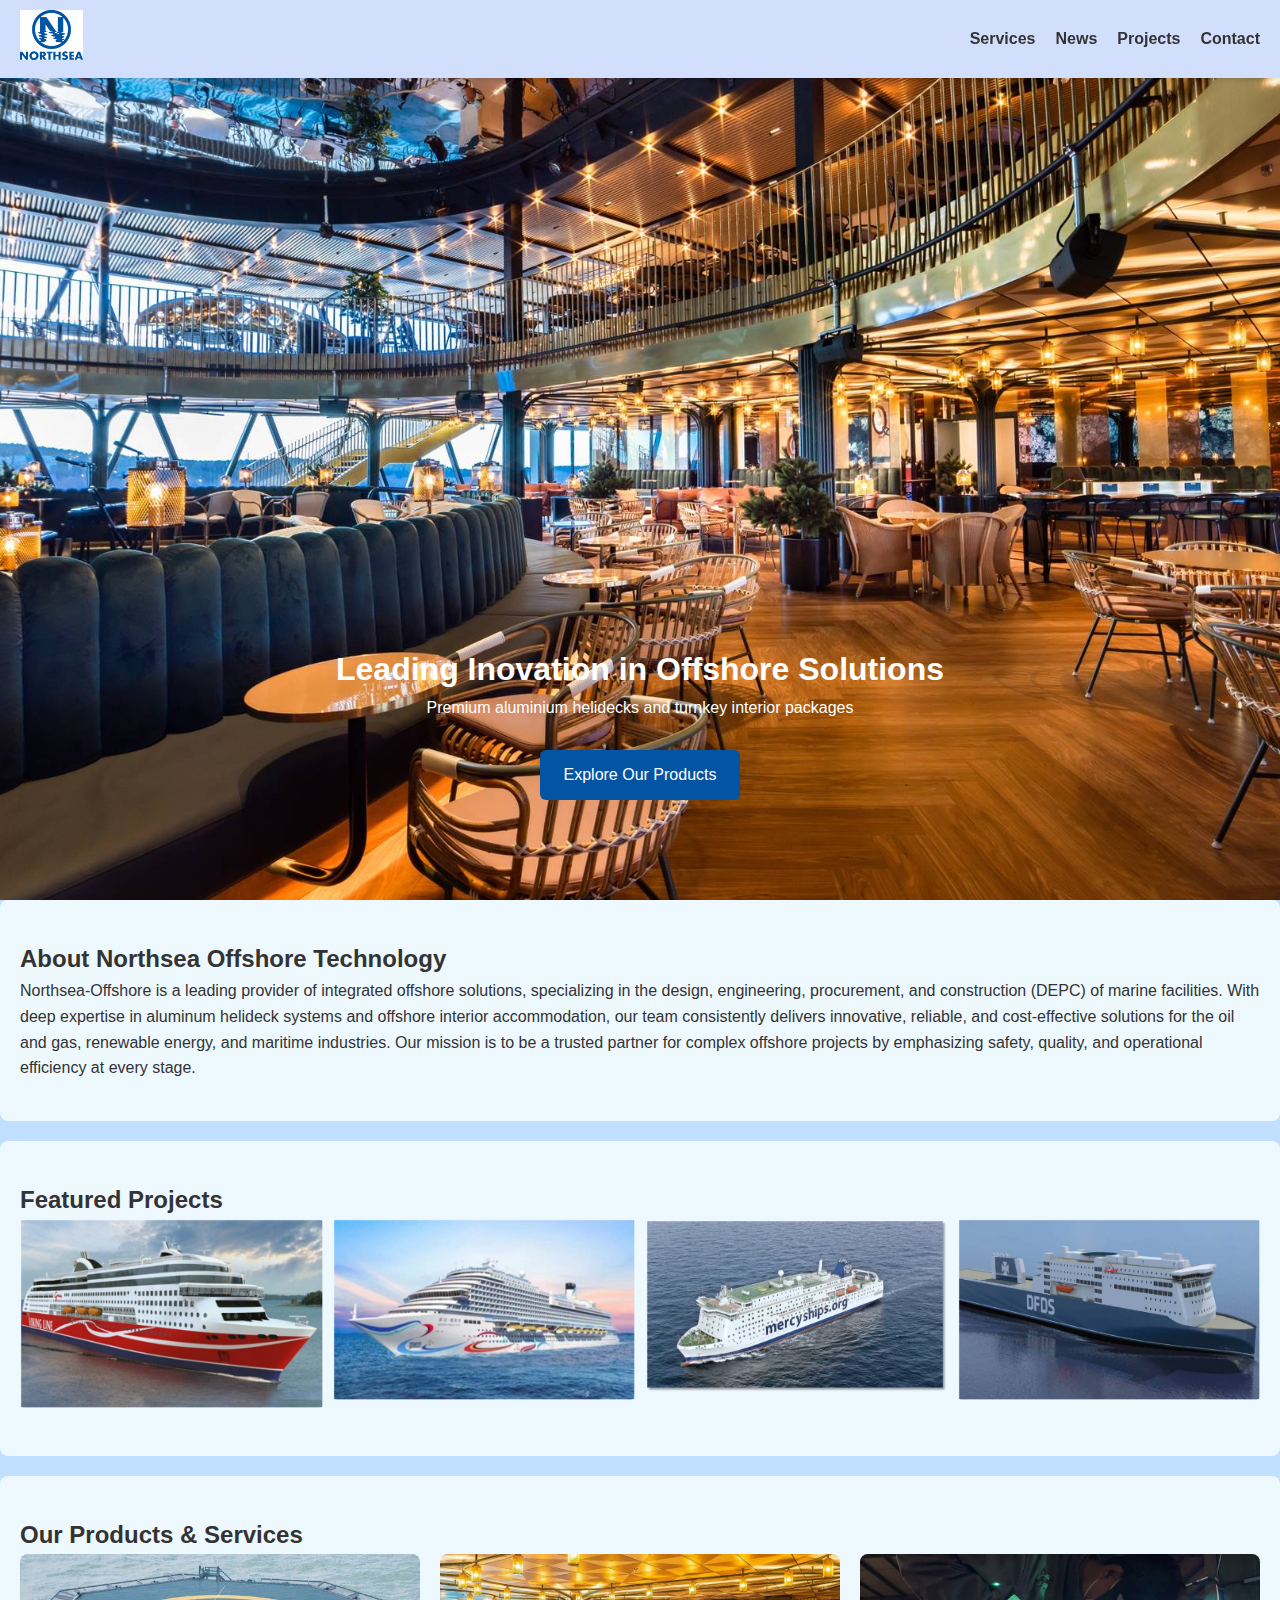
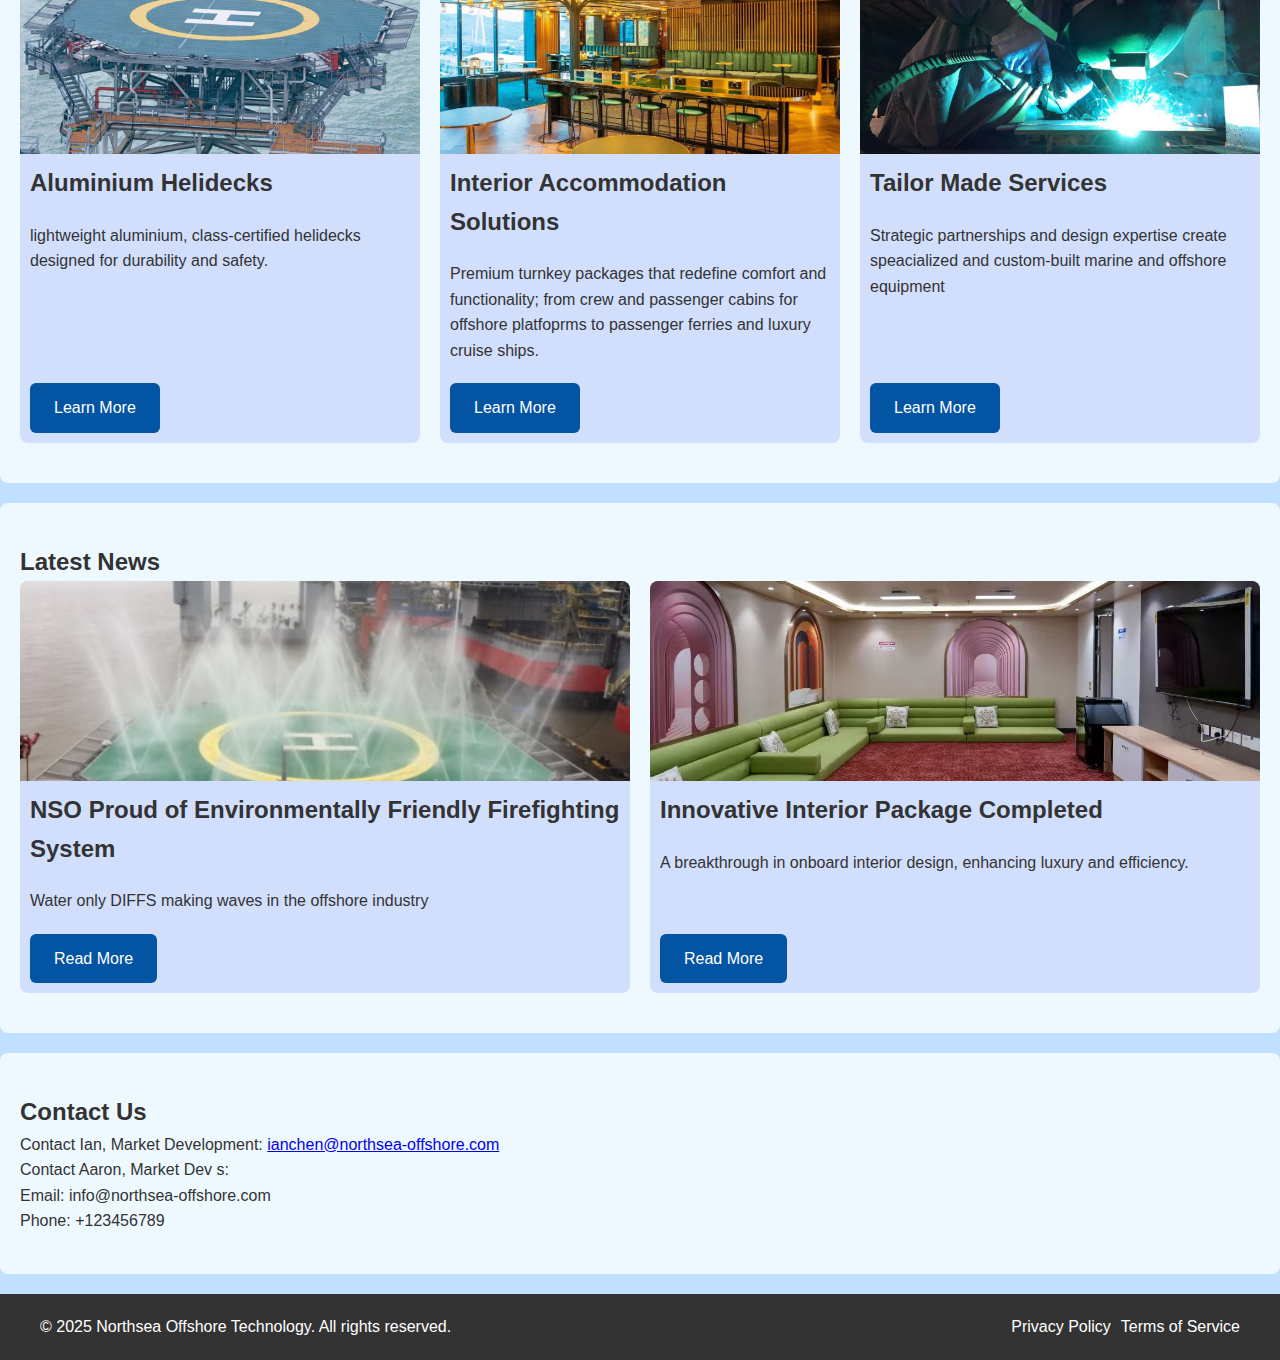
<file: index.html>
<!DOCTYPE html>
<html lang="en">
  <head>
    <meta charset="UTF-8">
    <meta name="viewport" content="width=device-width, initial-scale=1.0">
    <meta name="description" content="Northsea Offshore Technology: Premium turnkey solutions for offshore, marine, and passenger vessel markets.">
    <title>Northsea Offshore Technology</title>
    <link rel="stylesheet" href="styles.css">
    <script defer src="scripts.js"></script>
  </head>
  <body>
    <header>
      <nav class="navbar">
        <div class="logo">
          <img src="img/公司新LOGO-2016.jpg" alt="NSO Logo">
        </div>
        <ul class="nav-links">
          
        
          <li><a href="#products">Services</a></li>
          <li><a href="#news">News</a></li>
          <li><a href="#projects">Projects</a></li>
          <li><a href="#contact">Contact</a></li>
        </ul>
        <div class="menu-toggle">
          <span></span>
          <span></span>
          <span></span>
        </div>
      </nav>
    </header>
  
  <!-- Hero Section -->
<section id="home" class="hero-section">
  <div class="background-image">
    <img src="img/interiorhome.jpg" alt="Interior Home Background" class="background-img">
  </div>
  <div class="hero-content">
    <h1>Leading Inovation in Offshore Solutions</h1>
    <p>Premium aluminium helidecks and turnkey interior packages</p>
    <a href="#products" class="btn">Explore Our Products</a>
  </div>
</section>
  
    <!-- About Section -->
    <section id="about" class="about-section">
      <div class="content-wrapper">
        <h2>About Northsea Offshore Technology</h2>
        <p>
          Northsea-Offshore is a leading provider of integrated offshore solutions, 
          specializing in the design, engineering, procurement, and construction (DEPC) of marine facilities. With 
          deep expertise in aluminum helideck systems and offshore interior accommodation, our team 
          consistently delivers innovative, reliable, and cost-effective solutions for the oil and gas, renewable 
          energy, and maritime industries. Our mission is to be a trusted partner for complex offshore projects by 
          emphasizing safety, quality, and operational efficiency at every stage.
        </p>
      </div>
    </section>
  
    <!-- Projects Gallery -->
    <section id="projects" class="projects-section">
      <div class="content-wrapper">
        <h2>Featured Projects</h2>
        <div class="projects-gallery"> 
         <a href="project1.html" class="viking-link">
  <img src="img/viking2.png" alt="Viking Project" class="viking-img">
</a>
          <img src="img/adora1.png" alt="Project 2">
          <img src="img/Picture22.png" alt="Project 3">
          <img src="img/dfds.png" alt="Project 4">
        </div>
      </div>
    </section>

    <!-- Products Section -->
    <section id="products" class="products-section">
      <div class="content-wrapper">
        <h2>Our Products & Services</h2>
        <div class="product-cards">
          <div class="card">
            <img src="img/helideck.jpg" alt="Aluminium Helidecks">
            <h3>Aluminium Helidecks</h3>
            <p>
              lightweight aluminium, class-certified helidecks designed for durability and safety.
            </p>
            <a href="helideck.html" class="btn">Learn More</a>
          </div>
          <div class="card">
            <img src="img/interiorbutton.jpg" alt="Interior Accommodation">
            <h3>Interior Accommodation Solutions</h3>
            <p>
              Premium turnkey packages that redefine comfort and functionality; from crew and passenger cabins for offshore platfoprms to passenger ferries and luxury cruise ships.
            </p>
            <a href="#accommodation" class="btn">Learn More</a>
          </div>
          <div class="card">
            <img src="img/b7b074043266a35f079836e26344648_看图王.jpg" alt="Tailor Made Services">
            <h3>Tailor Made Services</h3>
            <p>
              Strategic partnerships and design expertise create speacialized and custom-built marine and offshore equipment
            </p>
            <a href="#services" class="btn">Learn More</a>
          </div>
        </div>
      </div>
    </section>
  
    <!-- News Section -->
    <section id="news" class="news-section">
      <div class="content-wrapper">
        <h2>Latest News</h2>
        <div class="news-cards">
          <article class="news-card">
            <img src="img/helideck DIFFS.jpg" alt="Helideck Project">
            <h3>NSO Proud of Environmentally Friendly Firefighting System</h3>
            <p>
               Water only DIFFS making waves in the offshore industry
            </p>
            <a href="20250728.html" class="btn">Read More</a>
          </article>
          <article class="news-card">
            <img src="img/jana 509 5.jpg" alt="Interior Package">
            <h3>Innovative Interior Package Completed</h3>
            <p>
              A breakthrough in onboard interior design, enhancing luxury and efficiency.
            </p>
            <a href="#news-details" class="btn">Read More</a>
          </article>
        </div>
      </div>
    </section>
  

  
    <!-- Contact Section -->
    <section id="contact" class="contact-section">
      <div class="content-wrapper">
        <h2>Contact Us</h2>

        <div class="contact-info">
          <p>Contact Ian, Market Development: <a href="mailto:ianchen@northsea-offshore.com?subject=Inquiry from Website">ianchen@northsea-offshore.com</a></p>
          <p>Contact Aaron, Market Dev s: </p>
          <p>Email: info@northsea-offshore.com</p>
          <p>Phone: +123456789</p>
        </div>
      </div>
    </section>
  
    <footer>
      <div class="footer-content">
        <p>&copy; 2025 Northsea Offshore Technology. All rights reserved.</p>
        <ul class="footer-links">
          <li><a href="#privacy">Privacy Policy</a></li>
          <li><a href="#terms">Terms of Service</a></li>
        </ul>
      </div>
    </footer>
  </body>
</html>
</file>
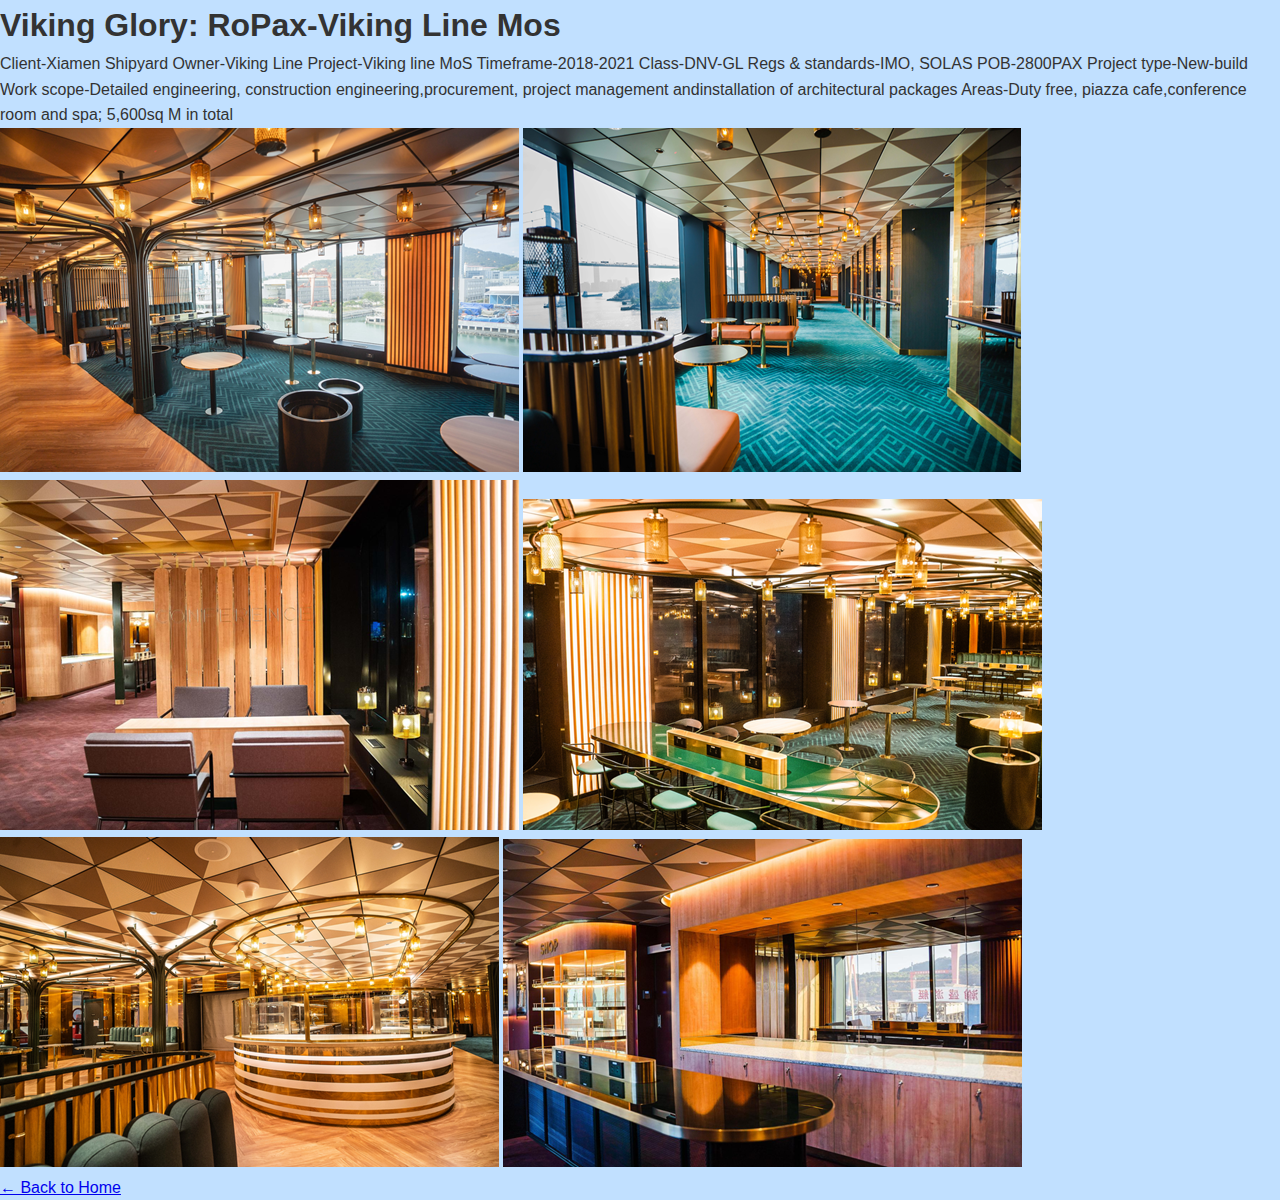
<file: project1.html>
<!DOCTYPE html>
<html lang="en">
<head>
  <meta charset="UTF-8">
  <title>Viking Glory</title>
  <link rel="stylesheet" href="styles.css">
</head>
<body>
  <h1>Viking Glory: RoPax-Viking Line Mos</h1>
  <p>Client-Xiamen Shipyard
Owner-Viking Line
Project-Viking line MoS
Timeframe-2018-2021
Class-DNV-GL
Regs & standards-IMO, SOLAS
POB-2800PAX
Project type-New-build
Work scope-Detailed engineering, construction engineering,procurement, project management andinstallation of architectural packages
Areas-Duty free, piazza cafe,conference room and spa; 5,600sq M in total</p>

  <div class="project-details">
    <img src="img/vikingref1.png" alt="Helideck Detail 1">
    <img src="img/vikingref2.png" alt="Helideck Detail 2">
    <img src="img/vikingref3.png" alt="Helideck Detail 3">
    <img src="img/vikingref4.png" alt="Helideck Detail 4">
    <img src="img/vikingref5.png" alt="Helideck Detail 5">
    <img src="img/vikingref6.png" alt="Helideck Detail 6">
  </div>

  <a href="index.html">← Back to Home</a>
</body>
</html>
</file>
<file: styles.css>
/* Basic Reset & Global Styles */
* {
    margin: 0;
    padding: 0;
    box-sizing: border-box;
    font-family: Arial, sans-serif;
  }
  
  body {
    line-height: 1.6;
    background: #c1e0ff;
    color: #333;
  }
  
  /* Header & Navigation */
  header {
    background: #d1dffd;
    box-shadow: 0 2px 4px rgba(0,0,0,0.1);
    position: fixed;
    width: 100%;
    top: 0;
    z-index: 999;
  }
  
  .navbar {
    display: flex;
    justify-content: space-between;
    align-items: center;
    padding: 10px 20px;
  }
  
  .logo img {
    height: 50px;
  }
  
  .nav-links {
    list-style: none;
    display: flex;
  }
  
  .nav-links li {
    margin-left: 20px;
  }
  
  .nav-links li a {
    text-decoration: none;
    color: #333;
    font-weight: bold;
  }
  
  /* Hamburger Menu for Mobile */
  .menu-toggle {
    display: none;
    flex-direction: column;
    cursor: pointer;
  }
  
  .menu-toggle span {
    background: #333;
    height: 3px;
    width: 25px;
    margin: 4px 0;
  }
  
/* Hero Section */
.hero-section {
    position: relative;
    height: 100vh;
    display: flex;
    flex-direction: column;
    align-items: center;
    justify-content: flex-end; /* Moves content lower */
    text-align: center;
    color: #fff;
    padding: 0 20px;
    overflow: hidden;
}

/* Background Video */
.background-video {
    position: absolute;
    top: 0;
    left: 0;
    width: 100%;
    height: 100%;
    object-fit: cover; /* Ensures full coverage */
    z-index: -1; /* Pushes the video to the background */
}
/* Hero Section Background Image */
.background-image {
  position: absolute;
  top: 0;
  left: 0;
  width: 100%;
  height: 100%;
  overflow: hidden;
  z-index: -1;
}

.background-img {
  width: 100%;
  height: 100%;
  object-fit: cover;
}
/* Hero Content */
.hero-content {
    position: relative;
    z-index: 1; /* Keeps text and button above the video */
    display: flex;
    flex-direction: column;
    align-items: center;
    justify-content: flex-end; /* Moves text lower */
    text-align: center;
    padding-bottom: 100px; /* Pushes content down */
    height: 100%;
}

/* Button */
.btn {
    background: #0454a4;
    color: #fff;
    padding: 12px 24px;
    text-decoration: none;
    border-radius: 6px;
    transition: background 0.3s ease;
    margin-top: 30px; /* Creates spacing below text */
}

.btn:hover {
    background: #0056b3;
}
}
  }
  
  /* Content Wrapper */
  .content-wrapper {
    max-width: 1200px;
    margin: 80px auto;
    padding: 20px;
  }
  
  /* Section Styles */
  .about-section,
  .products-section,
  .news-section,
  .projects-section,
  .contact-section {
    background: #eef8ff;
    margin-bottom: 20px;
    padding: 40px 20px;
    border-radius: 8px;
  }
  
  /* Product & News Cards */
  .product-cards, .news-cards {
    display: flex;
    flex-wrap: wrap;
    gap: 20px;
  }
  
  .card, .news-card {
    flex: 1 1 calc(33.333% - 20px);
    background: #d1dffd;
    border-radius: 8px;
    overflow: hidden;
    display: flex;
    flex-direction: column;
  }
  
  .card img, .news-card img {
    width: 100%;
    object-fit: cover;
    height: 200px;
  }
  
  .card h3, .news-card h3 {
    margin: 10px;
    font-size: 1.5rem;
  }
  
  .card p, .news-card p {
    margin: 10px;
    flex-grow: 1;
  }
  
  .card a, .news-card a {
    margin: 10px;
    align-self: flex-start;
  }
  
  /* Projects Gallery */
  .projects-gallery {
    display: grid;
    grid-template-columns: repeat(auto-fit, minmax(200px, 1fr));
    gap: 10px;
  }
  
  .projects-gallery img {
    width: 100%;
    border-radius: 4px;
    object-fit: cover;
  }
  
  /* Contact Section */
  .contact-section form {
    display: flex;
    flex-direction: column;
    gap: 10px;
    margin-bottom: 20px;
  }
  
  .contact-section input,
  .contact-section textarea {
    padding: 10px;
    border: 1px solid #ccc;
    border-radius: 4px;
  }
  
  /* Footer */
  footer {
    background: #333;
    color: #fff;
    text-align: center;
    padding: 20px;
  }
  
  .footer-content {
    max-width: 1200px;
    margin: 0 auto;
    display: flex;
    justify-content: space-between;
    align-items: center;
  }
  
  .footer-links {
    list-style: none;
    display: flex;
  }
  
  .footer-links li {
    margin-left: 10px;
  }
  
  .footer-links li a {
    color: #fff;
    text-decoration: none;
  }
  
  /* Responsive Styles */
  @media (max-width: 768px) {
    .nav-links {
      display: none;
    }
    
    .menu-toggle {
      display: flex;
    }
    
    .hero-content h1 {
      font-size: 2rem;
    }
    
    .card, .news-card {
      flex: 1 1 100%;
    }
    
    .footer-content {
      flex-direction: column;
      gap: 10px;
    }
  }
  /* Mobile Menu */
.menu-toggle {
  display: none;
  flex-direction: column;
  cursor: pointer;
}

.menu-toggle span {
  background: white;
  height: 3px;
  width: 25px;
  margin: 5px 0;
}

@media (max-width: 768px) {
  .nav-links {
      display: none;
      flex-direction: column;
      position: absolute;
      top: 60px;
      left: 0;
      width: 100%;
      background: #eff7ff;
      padding: 10px;
  }

  .nav-links.active {
      display: flex;
  }

  .menu-toggle {
      display: flex;
  }
}
</file>
